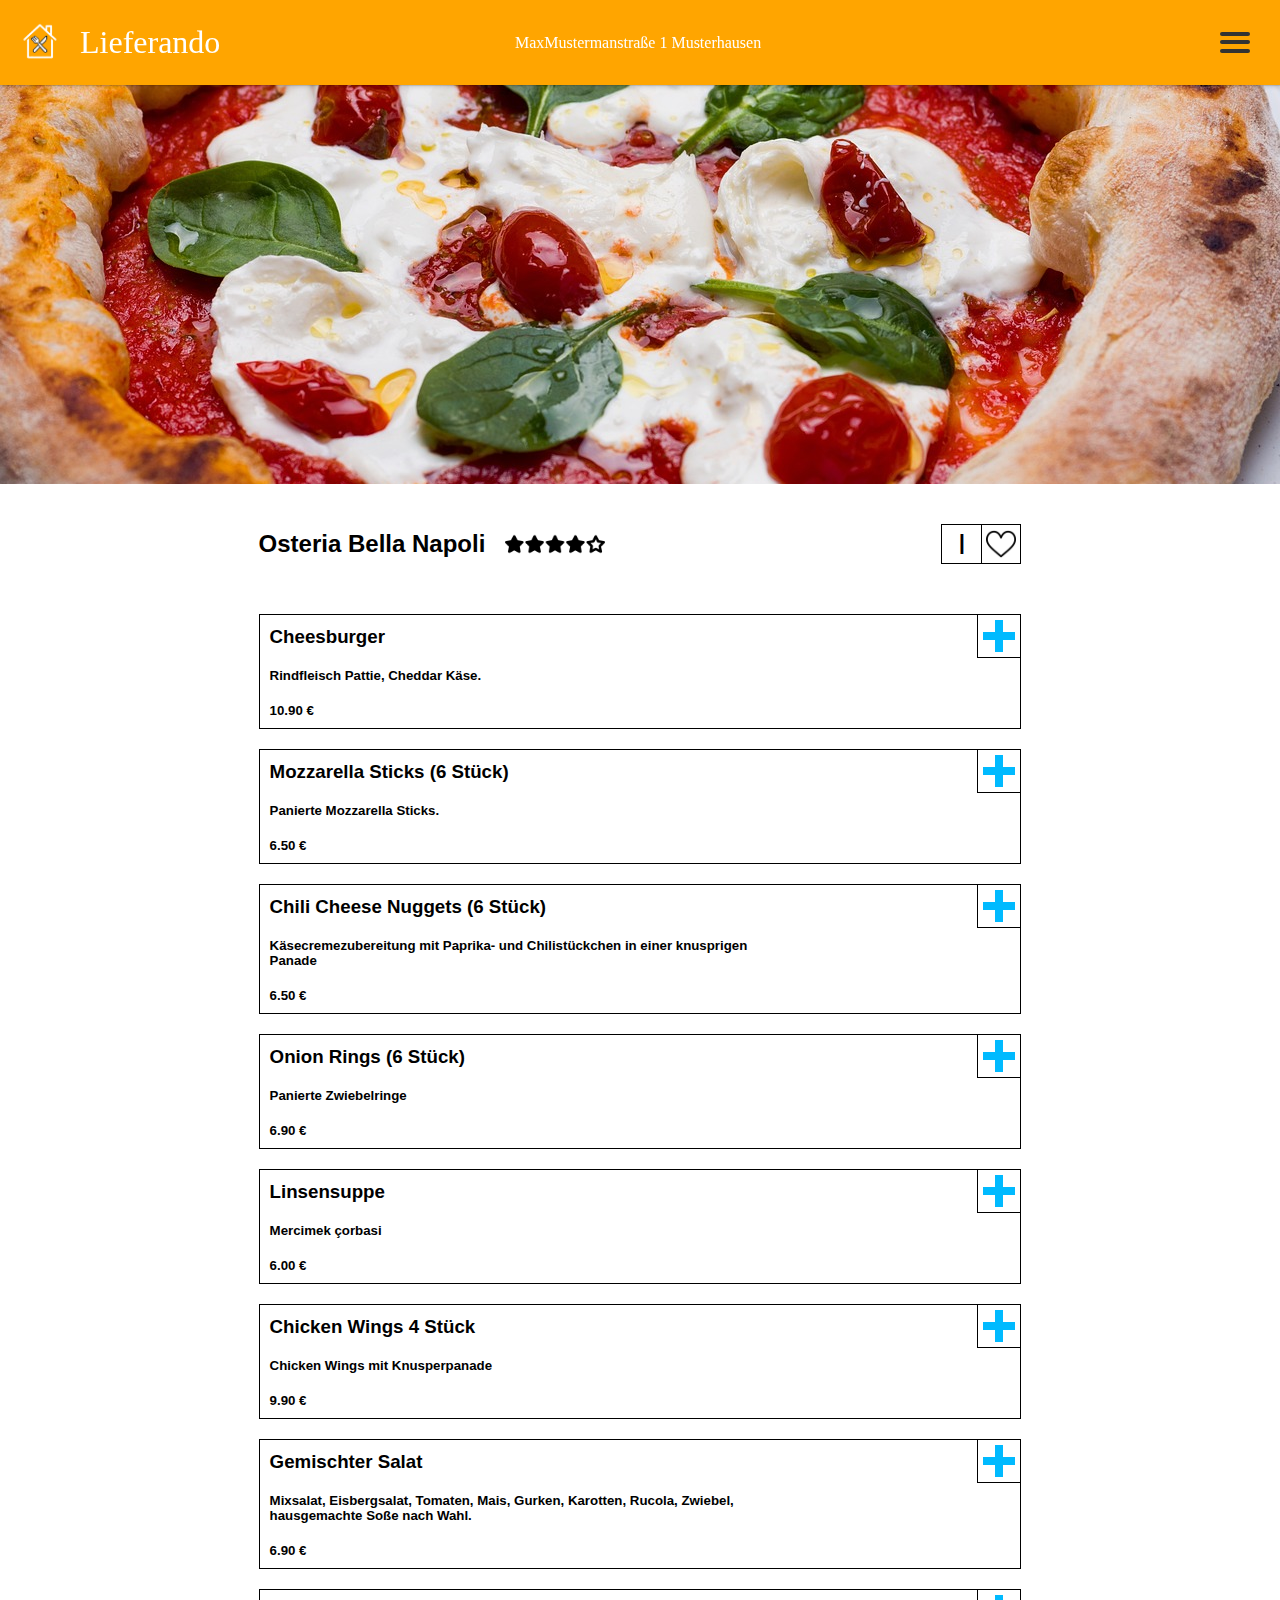
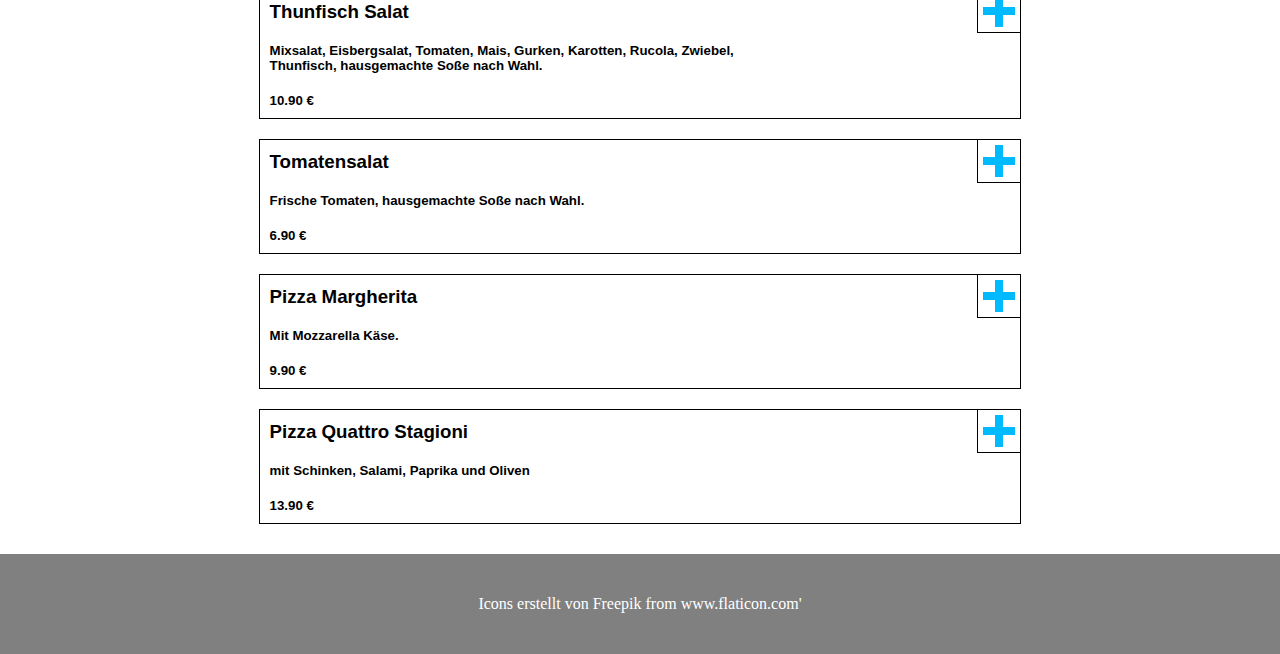
<file: index.html>
<!DOCTYPE html>
<html lang="en">

<head>
    <meta charset="UTF-8">
    <meta name="viewport" content="width=device-width, initial-scale=1.0">
    <title>Lieferando</title>

    <link rel="stylesheet" type="text/css" href="stylesheet.css">
    <script src="dishes.js"></script>
    <script src="script.js"></script>

    <link rel="apple-touch-icon" sizes="180x180" href="img/favicon_package_v0.16/apple-touch-icon.png">
    <link rel="icon" type="image/png" sizes="32x32" href="img/favicon_package_v0.16/favicon-32x32.png">
    <link rel="icon" type="image/png" sizes="16x16" href="img/favicon_package_v0.16/favicon-16x16.png">
    <link rel="manifest" href="img/favicon_package_v0.16/site.webmanifest">
    <link rel="mask-icon" href="img/favicon_package_v0.16/safari-pinned-tab.svg" color="#5bbad5">
    <meta name="msapplication-TileColor" content="#da532c">
    <meta name="theme-color" content="#ffffff">


</head>

<body>

    <body onload="init()">

        <header>
            <nav>

                <div class="contentCenter  navOrder">

                    <div class="logoContainer">
                        <a href="index.html"> <img src="img/Lieferando_Simple_Icon-.png" alt=""></a>
                        <a href="index.html"><span class="brand">Lieferando</span></a>
                    </div>

                    <a class="address">
                        <p>MaxMustermanstraße 1 Musterhausen</p>
                    </a>

                    <div class="iconContainer">
                        <div class="menu-icon">
                            <div class="bar"></div>
                            <div class="bar"></div>
                            <div class="bar"></div>
                        </div>
                    </div>

                    <div onclick="toggleIcon(), toggleMenu()" id="navIcon">
                        <span></span>
                        <span></span>
                        <span></span>
                        <span></span>
                    </div>
                </div>

            </nav>
        </header>
        <div class="menu" id="menu"></div>
        <div class="layoutRowReverse">
            <div class="basket" id="basketContainer"></div>
            <div class="layoutColumn">
                <div class="top">

                    <div id="topContainer" class="topContainer "></div>

                </div>
                

                <main class="contentSize">

                    <div class="mainContent">


                        <div>



                            <div id="infoContainer" class="infoContainer"></div>

                            <div id="dishesContainer" class="dishesContainer"></div>
                        </div>
                    </div>



                    <div onclick="toggleMenu();toggleIcon();scrollToTop()" id="basketLogo" class="basketLogo displaynone">
                        <img src="img/einkaufskorb.png" alt="">

                    </div>



                </main>
            </div>
        </div>
        <footer>

            <div class="footerContainer">

                <div> Icons erstellt von <a href="https://www.freepik.com" title="Freepik"> Freepik </a> from <a
                        href="https://www.flaticon.com/de/" title="Flaticon">www.flaticon.com'</a></div>
            </div>

        </footer>
    </body>

</html>
</file>
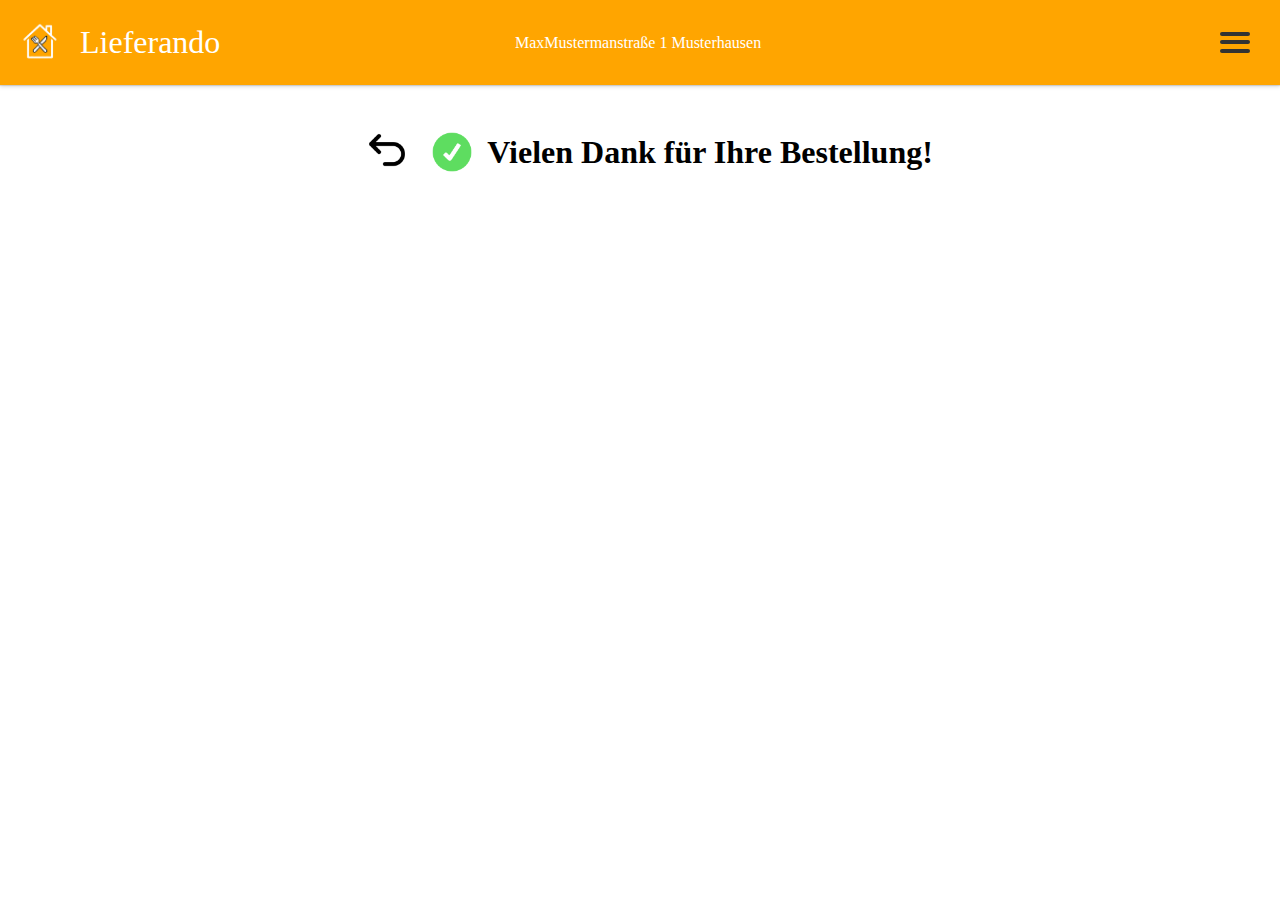
<file: orderConfirmation.html>
<!DOCTYPE html>
<html lang="en">

<head>
    <meta charset="UTF-8">
    <meta name="viewport" content="width=device-width, initial-scale=1.0">
    <title>Order Confirmation</title>

    <link rel="stylesheet" type="text/css" href="stylesheet.css">
    <script src="dishes.js"></script>
    <script src="script.js"></script>

    <link rel="apple-touch-icon" sizes="180x180" href="img/favicon_package_v0.16/apple-touch-icon.png">
    <link rel="icon" type="image/png" sizes="32x32" href="img/favicon_package_v0.16/favicon-32x32.png">
    <link rel="icon" type="image/png" sizes="16x16" href="img/favicon_package_v0.16/favicon-16x16.png">
    <link rel="manifest" href="img/favicon_package_v0.16/site.webmanifest">
    <link rel="mask-icon" href="img/favicon_package_v0.16/safari-pinned-tab.svg" color="#5bbad5">
    <meta name="msapplication-TileColor" content="#da532c">
    <meta name="theme-color" content="#ffffff">
</head>

<body>
    <header>
        <nav>

            <div class="contentCenter  navOrder">

                <div class="logoContainer">
                    <a href="index.html"> <img src="img/Lieferando_Simple_Icon-.png" alt=""></a>
                    <a href="index.html"><span class="brand">Lieferando</span></a>
                </div>

                <a class="address">
                    <p>MaxMustermanstraße 1 Musterhausen</p>
                </a>

                <div class="iconContainer">
                    <div class="menu-icon">
                        <div class="bar"></div>
                        <div class="bar"></div>
                        <div class="bar"></div>
                    </div>
                </div>

                <div onclick="toggleIcon(), toggleMenu()" id="navIcon">
                    <span></span>
                    <span></span>
                    <span></span>
                    <span></span>
                </div>
            </div>

        </nav>
    </header>

    <div class="mainContent confirmationMain">
        <div class="confirmationContainer">
            <a href="index.html"><img src="img/zuruck.png" alt=""></a>
            <img src="img/ja.png" alt="">
            <h1>Vielen Dank für Ihre Bestellung!</h1>
        </div>

    </div>

</body>

</html>
</file>
<file: stylesheet.css>
* {
  padding: 0;
  margin: 0;
  box-sizing: border-box;
  text-decoration: none;
  list-style: none;
}

a {
  color: white;
  text-decoration: none;
}
body {
  min-height: 100vh;
  display: flex;
  flex-direction: column;
}

/*--------------------------------- globalClass */
.contentCenter {
  display: flex;
  align-items: center;
  justify-content: center;
}
.contentSize {
  max-width: 1440px;
  margin-left: auto;
  margin-right: auto;
}
.displaynone {
  display: none;
}
/* ----------------------------------------Header */
header {
  background-color: orange;
  width: 100%;
  position: fixed;
  box-shadow: 0 2px 4px 0 rgba(0, 0, 0, 0.13), 0 1px 1px 0 rgba(0, 0, 0, 0.11);
  z-index: 10;
  position: absolute;
}

.navOrder {
  display: flex;
  align-items: center;
  flex-direction: row;
  justify-content: space-between;
  font-size: 16px;
  padding: 10px;
}
.logoContainer {
  display: flex;
  align-items: center;
  gap: 10px;
  width: 250px;
}
header img {
  width: 60px;
  display: flex;
}

nav ul {
  display: flex;
  align-items: center;
  gap: 20px;
}

.logoContainer {
  font-size: 32px;
}
.layoutRowReverse{
  display: flex;
  flex-direction: row-reverse;
}
.layoutColumn{
  display: flex;
  width: 100%;
  flex-direction:column;
}
.topContainer {
  margin-top: 84px;
  width: 100%;
  height: 400px; 
  overflow: hidden;
  position: relative;
  
}

.topContainer img {
  width: 100%;
  height: 100%;
  object-fit: cover;
}
.address {
  width: 250px;
}
.iconContainer {
  width: 250px;
  display: flex;
  justify-content: flex-end;
}
/* --------------------------------------------main */
main {
  display: flex;
  flex: 1;
  width: 100%;
  font-family: arial;
  flex-direction: row;
  justify-content: center;
}
.mainContent {
  display: flex;
  width: 100%;
  flex-direction: row;
  justify-content: center;
  padding: 10px;
}


.top{
  display: flex;
}
.menu {
  height: 100%;
  width: 0;
  position: fixed;
  z-index: 2;
  top: 0;
  right: 0;
  background-color: #ffffff;
  overflow-x: hidden;
  transition: 0.5s;
  padding-top: 85px;
  box-shadow: -4px 0 4px -2px rgba(0, 0, 0, 0.13);
}

.menu a {
  font-size: 25px;
  display: flex;
  justify-content: flex-start;
  align-items: center;
  transition: 0.3s;
}

.menu img {
  width: 40px;
  margin-right: 20px;
}

.info {
  display: flex;
  align-items: center;
  justify-content: space-between;
}
.info div {
  display: flex;
  align-items: center;
}
.stars {
  display: flex;
  width: 100px;
  margin-left: 20px;
}
.infoIqon {
  display: flex;
  justify-content: center;
  align-items: center;
}
.infoIqon div {
  height: 40px;
  width: 40px;
  display: flex;
  justify-content: center;
  align-items: center;
}
.infoIqon img {
  width: 30px;
  height: 30px;
}
.infoIqon span {
  display: flex;
  font-size: 30px;
}
.i {
  border-top: 1px solid #000000;
  border-bottom: 1px solid #000000;
  border-left: 1px solid #000000;
}
.heart {
  border: 1px solid #000000;
}
.dishesContainers {
  border: 1px solid #000000;
  margin-top: 20px;
  margin-bottom: 20px;
}
.dishes {
  display: flex;
  justify-content: space-between;
  align-items: center;
}
.dishes h3 {
  padding: 10px;
}

.cross,
.cross2 {
  display: flex;
  padding: 5px;
  border-left: 1px solid black;
  border-bottom: 1px solid black;
  cursor: pointer;
}
.cross2 {
  display: none;
}

.dishesContainers h5 {
  width: 70%;
  padding: 10px;
}

.basket {
  z-index: 3;
  position: sticky;
  background-color: white;
  height: 100vh;
  box-shadow: 0 2px 4px 0 rgba(0, 0, 0, 0.13), 0 1px 1px 0 rgba(0, 0, 0, 0.11);
  right: 0px;
 top: 1px;
  padding-top: 10px;
  padding-bottom: 10px;
  margin-top: 84px;
  margin-bottom: 30px;
  


}
.headlineBasket {
  display: flex;
  justify-content: center;
  margin-top: 20px;
  margin-bottom: 20px;
}

.basketItem {
  display: flex;
}
.basketDishes ul {
  display: flex;
  align-items: center;
  justify-content: space-between;
}
.basketDishes li {
  padding: 10px;
  display: flex;
}
.dishesPieces {
  width: 38px;
  display: flex;
  justify-content: flex-end;
}
.dishesName {
  width: 130px;
}
.dishesPrice {
  width: 130px;
  display: flex;
  justify-content: flex-end;
}

.borderBasket {
  display: flex;
  padding: 5px;
  border: 1px solid black;
  margin-left: 5px;
  margin-right: 5px;
  cursor: pointer;
}
.basket img {
  width: 16px;
}
.trashIcon{
  cursor: pointer;
}

.calculator {
  margin-top: 20px;
  margin-bottom: 20px;
  display: flex;
  border-top: 1px solid rgba(0, 0, 0, 0.466);
  border-bottom: 1px solid rgba(0, 0, 0, 0.466);
  flex-direction: column;
}
.calculator li {
  display: flex;
  padding: 10px;
}
.calculator div {
  width: 100%;
  display: flex;
  justify-content: space-between;
}
.buttonContainer {
  display: flex;
  justify-content: center;
}



.myButton {
	background-color:#ffa600;
	border-radius:28px;
	border:1px solid #ffa600;
	display:inline-block;
	cursor:pointer;
	color:#ffffff;
	font-family:Arial;
	font-size:17px;
	padding:16px 31px;
	text-decoration:none;
	text-shadow:0px 1px 0px #ffa600;
}

.basketLogo{
  position: fixed;
  z-index: 1;
  bottom: 20px;
  right: 20px;
  cursor: pointer;
  

}
.basketLogo img {
  width: 80px;
  height: 80px;
}
#counter{
  background-color: white;
  border-radius: 50%;
  position: absolute;
width: 40px;
height: 40px;
  top: 45%;
  left:25% ;
  display: flex;
  align-items: center;
    justify-content: center;
}

/* ---------------------------------BurgerIcon */
#navIcon {
  width: 60px;
  height: 45px;
  position: relative;
  cursor: pointer;
  display: none;
}

#navIcon span {
  width: 100%;
  height: 9px;
  border-radius: 10px;
  background-color: black;
  position: absolute;
  transform: rotate(0deg);
  transition: all 0.3s ease-in-out;
}

span:nth-child(1) {
  top: 0px;
}

span:nth-child(2),
span:nth-child(3) {
  top: 18px;
}

span:nth-child(4) {
  top: 36px;
}

#navIcon.open span:nth-child(1),
#navIcon.open span:nth-child(4) {
  opacity: 0;
  width: 0;
}

#navIcon.open span:nth-child(2) {
  transform: rotate(45deg);
  top: 18px;
}

#navIcon.open span:nth-child(3) {
  transform: rotate(-45deg);
  top: 18px;
}

.menu-icon {
  display: flex;
  flex-direction: column;
  justify-content: space-around;
  width: 30px;
  height: 25px;
  cursor: pointer;
  margin: 20px;
}
.bar {
  height: 4px;
  width: 100%;
  background-color: #333;
  border-radius: 2px;
  transition: all 0.3s ease;
}
/* ----------------------------------------footer */
footer {
  background-color: gray;

  height: 100px;
  color: white;
  display: flex;
  align-items: center;
  justify-content: center;
}

.footerContainer {
  justify-content: flex-start;
  padding: 10px;

}

footer a {
  color: white;
}

/* ------------------------------Order Confirmation */
.confirmationContainer{
  display: flex;
  align-items: center
  
}
.confirmationMain{
text-align: center;
  margin-top: 100px;

}
.confirmationContainer img {
margin: 20px;
margin-right: 5px;
width: 40px;
}

.confirmationContainer h1{
  margin-left: 10px;
}

/*------------------------------------- Responsive */

@media only screen and (max-width: 900px) {
  #navIcon {
    display: flex;
  }
  .menu-icon {
    display: none;
  }
  .address {
    display: none;
  }
  .iconContainer {
    display: none;
  }
  .cross {
    display: none;
  }
  .cross2 {
    display: flex;
  }
  .menu img {
    margin: 0;
    width: 20px;
  }
  .basket {
    display: none;
  }

  .basketBackground {
    display: none;
  }
  .topContainer {
    margin-top: 80px;
  }

}

@media only screen and (max-width: 461px) {
  .stars {
    display: none;
  }
  .infoIqon div {
    display: none;
  }
  .confirmationContainer {
    flex-direction: column;
  }
  .logoContainer{
    font-size: 20px;
  }
}

@media only screen and (max-width: 360px) {
.basketDishes ul{
  flex-direction: column;

}
h3{
  font-size: 0.99em;
}
.dishesPrice , .dishesPieces,.dishesName{
  width: auto;
}
}

@media (min-width: 461px) {
  .basketLogo{
    display: none;
  }
}
</file>
